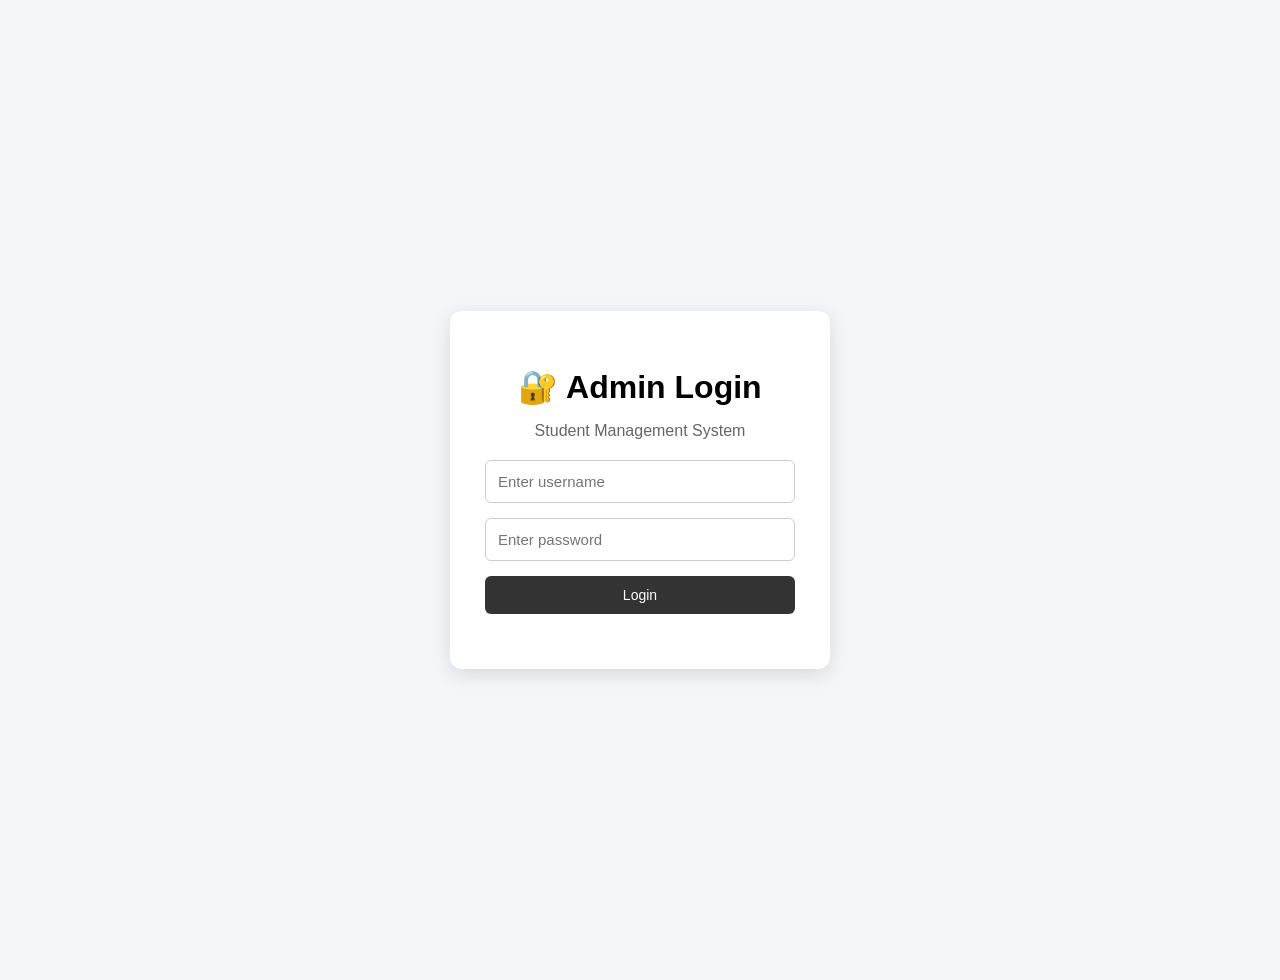
<file: frontend/login.html>
<!DOCTYPE html>
<html>
<head>
    <title>Admin Login</title>
    <link rel="stylesheet" href="style.css">
</head>

<body>

    <div class="login-container">

        <div class="login-card">

            <h1>🔐 Admin Login</h1>

            <p>Student Management System</p>

            <input
                type="text"
                id="username"
                placeholder="Enter username"
            >

            <input
                type="password"
                id="password"
                placeholder="Enter password"
            >

            <button onclick="login()">
                Login
            </button>

            <p id="loginMessage"></p>

        </div>

    </div>

    <script src="script.js"></script>

</body>
</html>
</file>
<file: frontend/style.css>
* {
    box-sizing: border-box;
}

body {
    font-family: Arial, sans-serif;
    background: #f4f6f9;
    margin: 0;
    padding: 40px;
}

.container {
    max-width: 1000px;
    margin: auto;
}

h1 {
    text-align: center;
    margin-bottom: 30px;
}

.card {
    background: white;
    padding: 25px;
    margin-bottom: 25px;
    border-radius: 12px;
    box-shadow: 0 4px 15px rgba(0, 0, 0, 0.08);
}

.card h2 {
    margin-top: 0;
}

.form {
    display: flex;
    gap: 10px;
}

input {
    padding: 12px;
    border: 1px solid #ccc;
    border-radius: 6px;
    font-size: 15px;
}

.form input {
    flex: 1;
}

button {
    padding: 11px 16px;
    border: none;
    border-radius: 6px;
    cursor: pointer;
    font-size: 14px;
    background: #333;
    color: white;
}

button:hover {
    opacity: 0.85;
}

#search {
    width: 100%;
    margin-bottom: 15px;
}

table {
    width: 100%;
    border-collapse: collapse;
    margin-top: 15px;
}

th,
td {
    padding: 14px;
    text-align: left;
    border-bottom: 1px solid #ddd;
}

th {
    background: #f1f1f1;
}

td button {
    margin-right: 5px;
}

#editForm {
    margin-top: 25px;
    padding: 20px;
    border-radius: 8px;
    background: #f7f7f7;
}

#editForm input {
    margin-right: 8px;
    margin-bottom: 10px;
}
/* Edit Modal */

.modal {
    display: none;
    position: fixed;
    z-index: 1000;
    left: 0;
    top: 0;
    width: 100%;
    height: 100%;
    background: rgba(0, 0, 0, 0.5);
}

.modal-content {
    background: white;
    width: 400px;
    max-width: 90%;
    margin: 10% auto;
    padding: 25px;
    border-radius: 12px;
    position: relative;
    box-shadow: 0 8px 30px rgba(0, 0, 0, 0.2);
}

.modal-content h2 {
    margin-top: 0;
    margin-bottom: 20px;
}

.modal-content label {
    display: block;
    margin-top: 10px;
    margin-bottom: 5px;
    font-weight: bold;
}

.modal-content input {
    width: 100%;
    margin-bottom: 10px;
}

.close {
    position: absolute;
    right: 18px;
    top: 12px;
    font-size: 28px;
    cursor: pointer;
}

.modal-buttons {
    display: flex;
    gap: 10px;
    margin-top: 15px;
}
/* =========================
   LOGIN PAGE
========================= */

.login-container {
    min-height: 100vh;
    display: flex;
    justify-content: center;
    align-items: center;
}

.login-card {
    background: white;
    width: 380px;
    max-width: 90%;
    padding: 35px;
    border-radius: 12px;
    box-shadow: 0 5px 20px rgba(0, 0, 0, 0.12);
    text-align: center;
}

.login-card h1 {
    margin-bottom: 10px;
}

.login-card p {
    color: #666;
    margin-bottom: 20px;
}

.login-card input {
    width: 100%;
    margin-bottom: 15px;
}

.login-card button {
    width: 100%;
}

#loginMessage {
    margin-top: 15px;
    font-weight: bold;
}
/* =============================
   DASHBOARD HEADER
   ============================= */

.header {
    display: flex;
    justify-content: space-between;
    align-items: center;
    margin-bottom: 30px;
    width: 100%;
}

.header h1 {
    margin: 0;
    text-align: left;
}

.header button {
    display: block;
    background: #333;
    color: white;
    padding: 11px 18px;
    border: none;
    border-radius: 6px;
    cursor: pointer;
    font-size: 14px;
}
</file>
